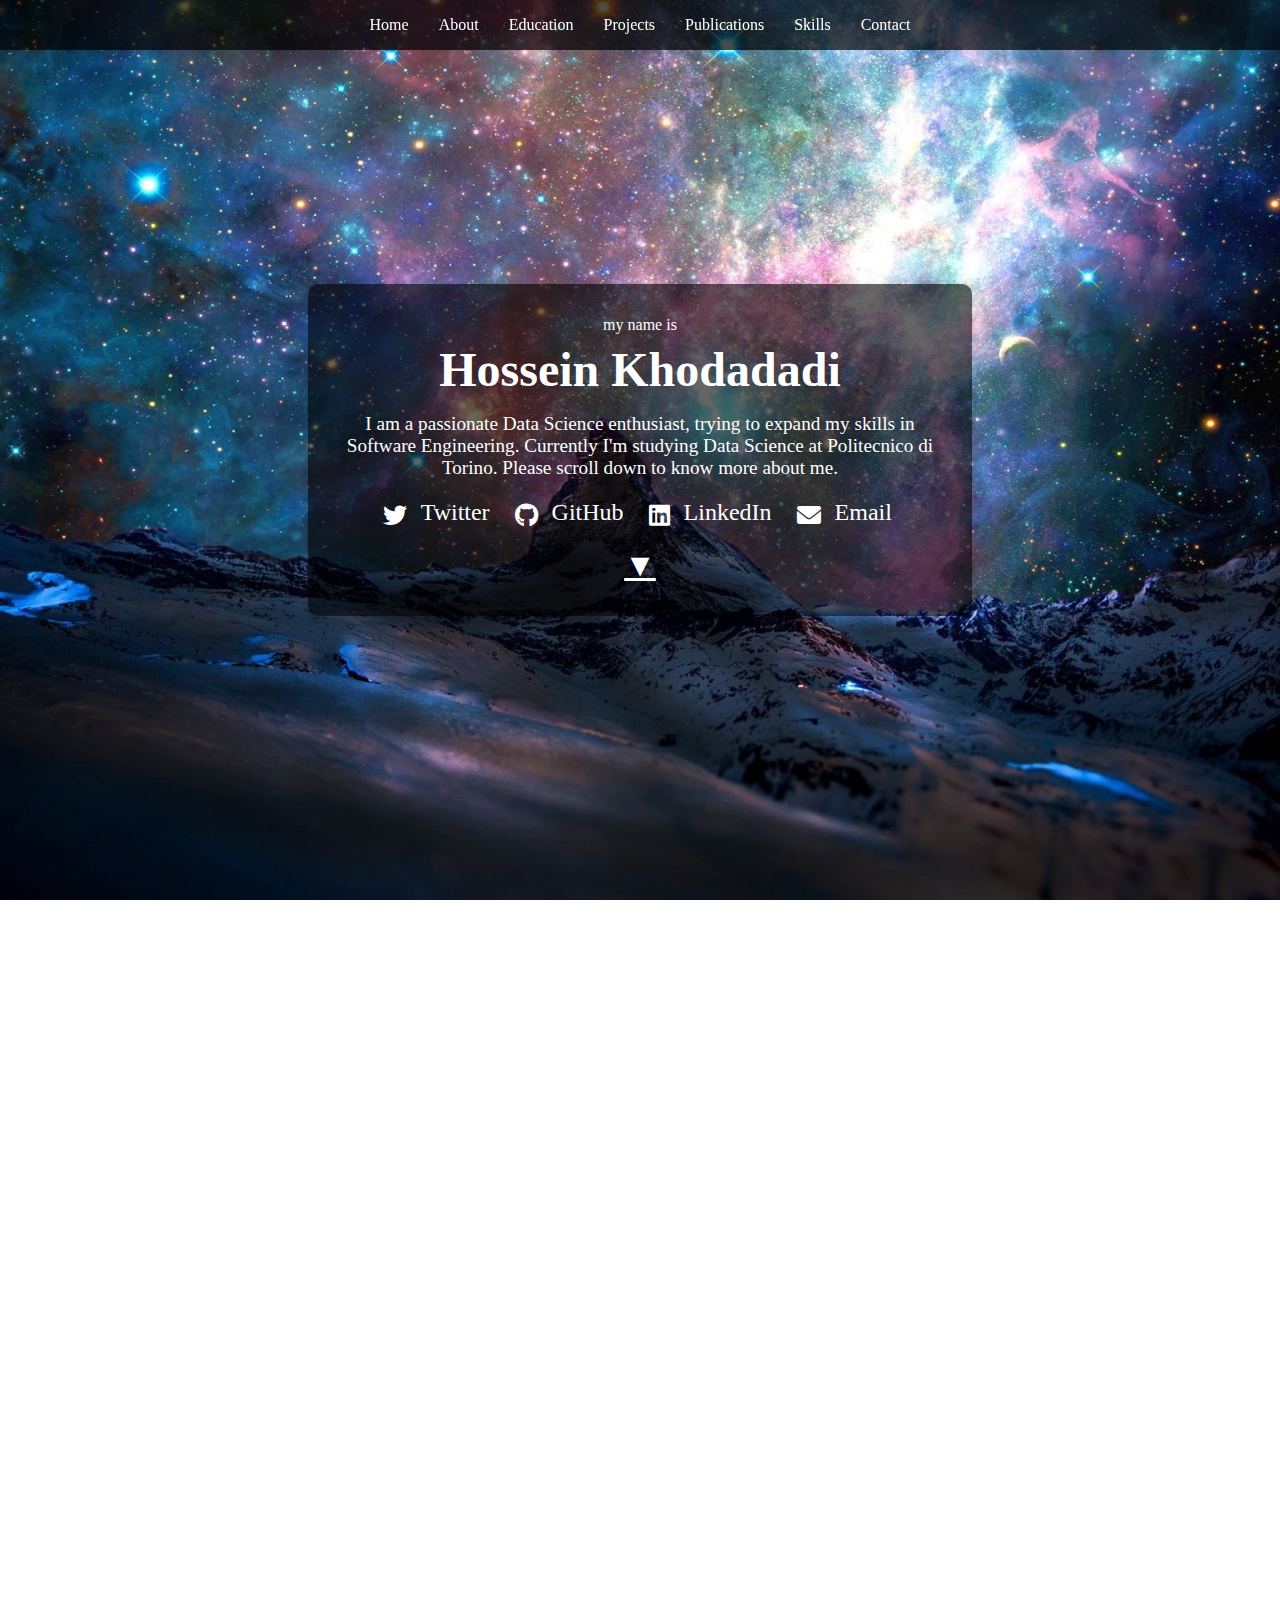
<file: index.html>
<!DOCTYPE html>
<html lang="en">
<head>
    <meta charset="UTF-8">
    <meta name="viewport" content="width=device-width, initial-scale=1.0">
    <meta name="viewport" content="width=device-width, initial-scale=1.0">
    <title>My Personal Page</title>
    <link rel="stylesheet" href="assets/css/style.css">
    <link rel="icon" href="images/x-icon.webp" type="image/x-icon">
    <link rel="stylesheet" href="https://cdnjs.cloudflare.com/ajax/libs/font-awesome/6.0.0-beta3/css/all.min.css">

</head>
<body>
    <header>
        <nav>
            <ul>
                <li><a href="#home">Home</a></li>
                <li><a href="#about">About</a></li>
                <li><a href="#education">Education</a></li>
                <li><a href="#projects">Projects</a></li>
                <li><a href="#publications">Publications</a></li>
                <li><a href="#skills">Skills</a></li>
                <li><a href="#contact">Contact</a></li>
            </ul>
        </nav>
    </header>

    <section id="home" class="section">
        <div class="overlay">
            <p1>my name is</p1>
            <h1>Hossein Khodadadi</h1>
            <p>I am a passionate Data Science enthusiast, trying to expand my skills in Software Engineering. Currently I'm studying Data Science at Politecnico di Torino. Please scroll down to know more about me.</p>
            <div class="social-icons">
                <a href="https://x.com/HoseineKhodadad" target="_blank"><i class="fab fa-twitter"></i> Twitter</a>
                <a href="https://github.com/HOSSENkhodadadi" target="_blank"><i class="fab fa-github"></i> GitHub</a>
                <a href="https://www.linkedin.com/in/hosseinekhodadadi/" target="_blank"><i class="fab fa-linkedin"></i> LinkedIn</a>
                <a href="mailto:hosseinekhodadadi@gmail.com"><i class="fas fa-envelope"></i> Email</a>
            </div>
            <div class="scroll-down">
                <a href="#about">&#x25BC;</a>
            </div>
        </div>
    </section>

    <section id="about" class="about-section">
        <div class="container">
            <div class="about-content">
                <div class="about-image">
                    <img src="images/me.jpeg" alt="Your Name">
                </div>
                <div class="about-info">
                    <h2>About Me</h2>
                    <p>Hello! I'm Hossein Khodadadi.I’m a Master’s student in Data Science and Engineering at Politecnico di Torino, passionate about Machine Learning, NLP, and Software Engineering. Lately, I’ve been diving deep into Large Language Models and Computational Intelligence. I started my journey with a Bachelor’s in Electrical and Telecommunication Engineering, ranking in the top 5 of my class (GPA: 3.54/4) at one of top universities in my home country. I’m always eager to learn, grow, and tackle new challenges.</p>
                    <p>Feel free to explore my projects in Github to know more about my work. I'm always open to discussing new opportunities and collaborations.</p>
                    <ul class="contact-info">
                        <li><strong>Email:</strong> hosseinekhodadadi@gamil.com</li>
                        <li><strong>Location:</strong> Torino, Italy</li>
                    </ul>
                    <a href="https://drive.google.com/file/d/1yF6i6cwjFwAmKHOk7Q_PkM34PqJAAX7T/view?usp=sharing" class="btn-cv" download>Download CV</a>
                    <a href="https://www.linkedin.com/in/hosseinekhodadadi/" class="btn-cv" download>Contact me through LinkedIn</a>
                </div>
            </div>
        </div>
    </section>


    <script src="assets/js/script.js"></script>

    <script>
        document.querySelectorAll('a[href^="#"]').forEach(anchor => {
            anchor.addEventListener('click', function(e) {
                e.preventDefault();

                document.querySelector(this.getAttribute('href')).scrollIntoView({
                    behavior: 'smooth'
                });
            });
        });
    </script>

<section id="projects" class="projects-section">
    <div class="container">
        <h2>Projects</h2>
        <div class="projects-grid">


            <!-- Project 2 -->
            <div class="project-card">
                <img src="images/project_images/proj_2_AlexNet.png" alt="Project 2">
                <div class="project-info">
                    <h3>Caltech Classification and Fine Tuning on AlexNet (Classification, Deep Learning)</h3>
                    <p>AlexNet model was used to predict in low data regimes and a large number of classes. different fine-tuning techniques were used to improve the accuracy. Tech: Weights&Biasses, Pytorch</p>
                    <a href="https://github.com/HOSSENkhodadadi/Projects/tree/main/caltech_classification_fine_tuning_alexNet" target="_blank" class="project-link">View on GitHub</a>
                </div>
            </div>

            <!-- Project 1 -->
            <div class="project-card">
                <img src="images/project_images/proj1_Agent_2.jpg" alt="Project 1">
                <div class="project-info">
                    <h3>Reinforcement Learning on Game Agent Training for Quixo Board Game (RL, Deep RL)</h3>
                    <p>Min-Max algorithm was implemented to play Quixo game with 95% win rate against a random player. Tech: Python, Pytorch</p>
                    <a href="https://github.com/HOSSENkhodadadi/Quixo_Game_Player_Min_Max" target="_blank" class="project-link">View on GitHub</a>
                </div>
            </div>


            <!-- Project 3 -->
            <div class="project-card">
                <img src="images/project_images/proj3_FL.webp" alt="Project 2">
                <div class="project-info">
                    <h3>A Novel Approach for Improving Generalization in Federated Learning Through Corrective Gradient Weights</h3>
                    <p>he Federated Learning paradigm was implemented to train a central Neural Network Model without intruding the clients privacy, the model improved by adding the Corrective Gradient Weights . Tech: Python, PyTorch</p>
                    <a href="https://github.com/HOSSENkhodadadi/Projects/tree/main/A%20Novel%20Approach%20for%20Improving%20Generalization%20in%20Federated" target="_blank" class="project-link">View on GitHub</a>
                </div>
            </div>

            <!-- Project 3 -->
            <div class="project-card">
                <img src="images/project_images/proj4_mfcc.png" alt="Project 2">
                <div class="project-info">
                    <h3>Audio Intent Detection Using MFCC</h3>
                    <p>A deep learning model was designed to classify audio files using MFCC method. Tech: Python, TensorFlow, Keras.</p>
                    <a href="https://github.com/HOSSENkhodadadi/Projects/tree/main/Intent%20Detection%20on%20the%20Fluent%20Speech%20Commands" target="_blank" class="project-link">View on GitHub</a>
                </div>
            </div>

            <!-- More project cards can be added similarly -->
        </div>
    </div>
</section>
<!-- Add more sections for each menu item -->
<section id="publications" class="section">Under Construction &#128526</section>
<section id="skills" class="section">Under Construction &#128526</section>
<section id="contact" class="section">Under Construction &#128526</section>
<section id="education" class="section">Under Construction &#128526</section>
</body>
</html>
</file>
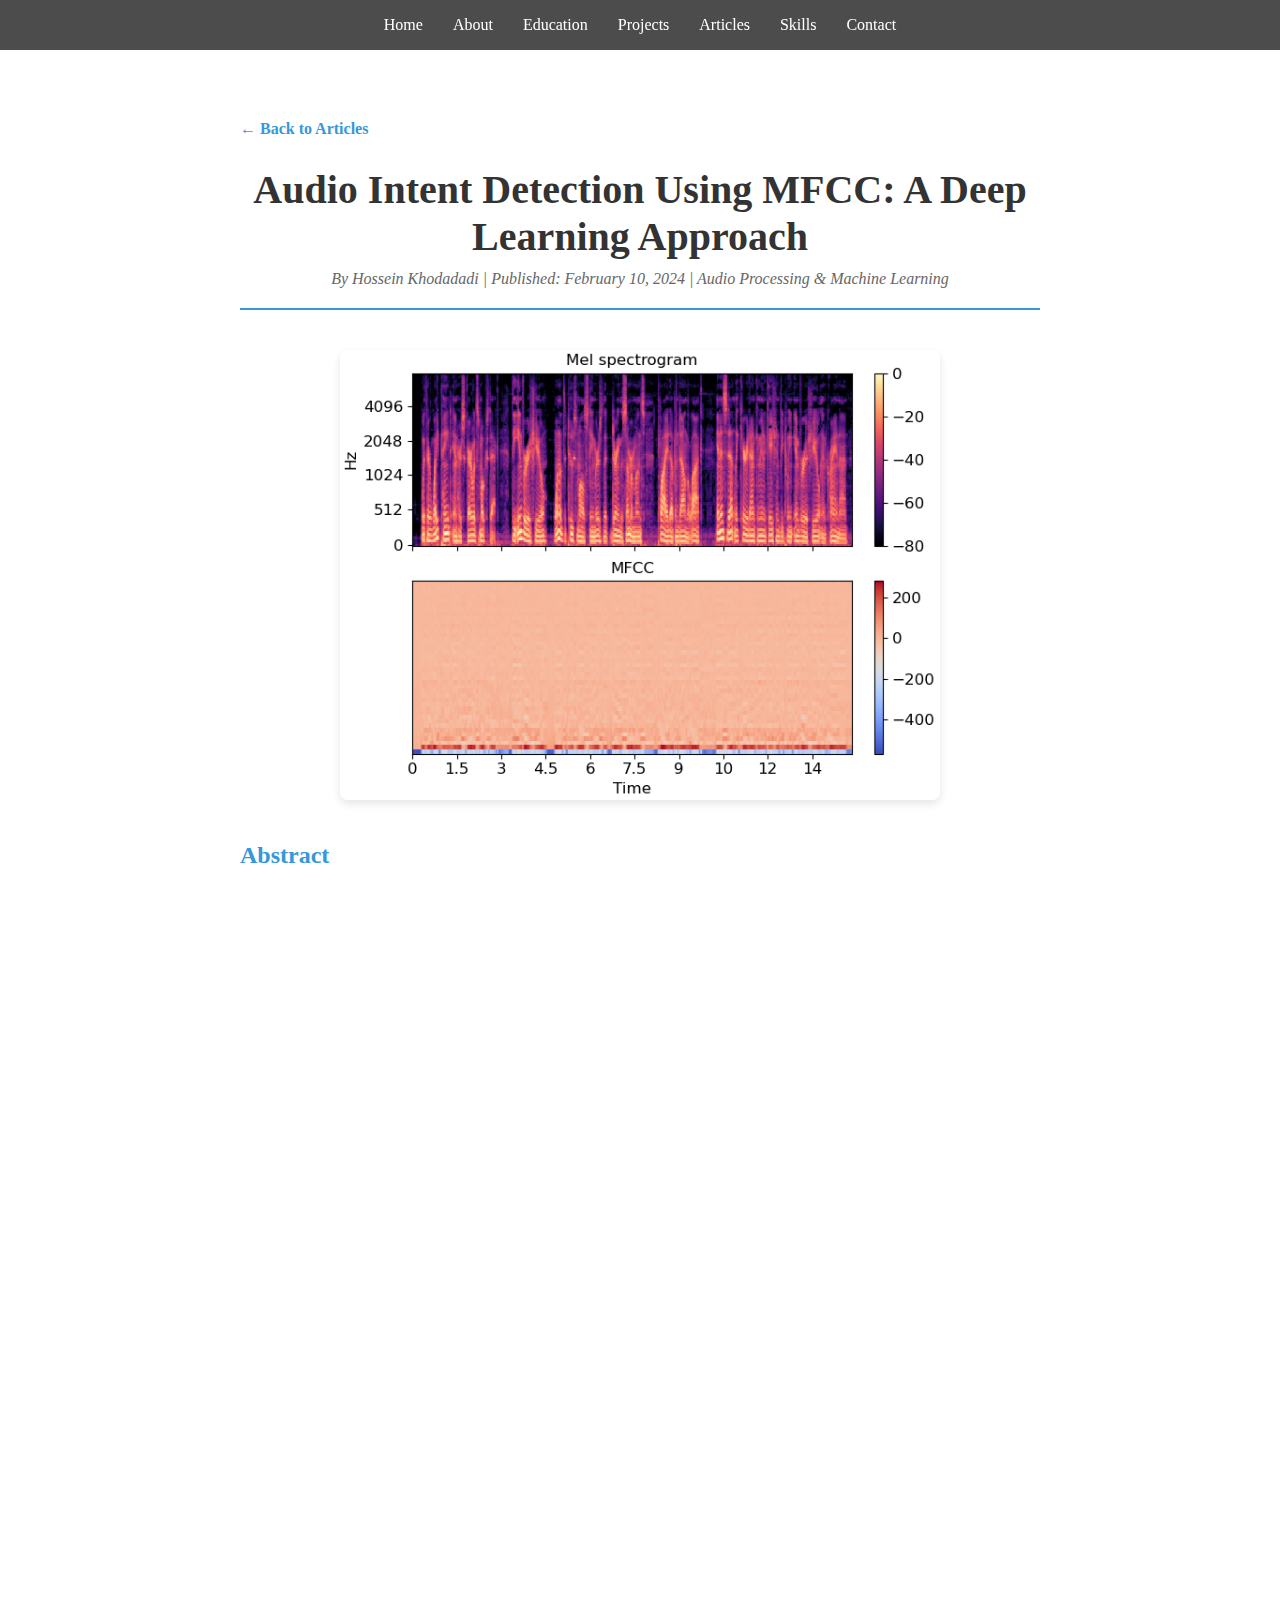
<file: articles/audio-intent-detection-article.html>
<!DOCTYPE html>
<html lang="en">
<head>
    <meta charset="UTF-8">
    <meta name="viewport" content="width=device-width, initial-scale=1.0">
    <title>Audio Intent Detection Using MFCC - Hossein Khodadadi</title>
    <link rel="stylesheet" href="../assets/css/style.css">
    <link rel="icon" href="../images/x-icon.webp" type="image/x-icon">
    <style>
        .article-container {
            max-width: 800px;
            margin: 0 auto;
            padding: 40px 20px;
            background: white;
            margin-top: 80px;
        }
        .article-header {
            text-align: center;
            margin-bottom: 40px;
            padding-bottom: 20px;
            border-bottom: 2px solid #3498db;
        }
        .article-header h1 {
            color: #333;
            font-size: 2.5em;
            margin-bottom: 10px;
        }
        .article-meta {
            color: #666;
            font-style: italic;
        }
        .article-content {
            line-height: 1.8;
            color: #444;
        }
        .article-content h2 {
            color: #3498db;
            margin-top: 30px;
            margin-bottom: 15px;
        }
        .article-content h3 {
            color: #555;
            margin-top: 25px;
            margin-bottom: 10px;
        }
        .back-link {
            display: inline-block;
            margin-bottom: 20px;
            color: #3498db;
            text-decoration: none;
            font-weight: bold;
        }
        .back-link:hover {
            color: #2980b9;
        }
        .article-image {
            text-align: center;
            margin: 30px 0;
        }
        .project-links {
            margin: 30px 0;
            padding: 20px;
            background-color: #f8f9fa;
            border-radius: 8px;
            border-left: 4px solid #3498db;
        }
        .project-link {
            display: inline-block;
            margin: 10px 15px 10px 0;
            padding: 12px 20px;
            background-color: #3498db;
            color: white;
            text-decoration: none;
            border-radius: 5px;
            font-weight: bold;
            transition: background-color 0.3s ease;
        }
        .project-link:hover {
            background-color: #2980b9;
            color: white;
        }
        .project-link i {
            margin-right: 8px;
        }
    </style>
</head>
<body>
    <header>
        <div class="hamburger-menu" id="hamburger-menu">
            <div class="hamburger-line"></div>
            <div class="hamburger-line"></div>
            <div class="hamburger-line"></div>
        </div>
        <nav id="nav-menu">
            <ul>
                <li><a href="../index.html#home">Home</a></li>
                <li><a href="../index.html#about">About</a></li>
                <li><a href="../index.html#education">Education</a></li>
                <li><a href="../index.html#projects">Projects</a></li>
                <li><a href="../index.html#articles">Articles</a></li>
                <li><a href="../index.html#skills">Skills</a></li>
                <li><a href="../index.html#contact">Contact</a></li>
            </ul>
        </nav>
    </header>

    <div class="article-container">
        <a href="../index.html#articles" class="back-link">← Back to Articles</a>
        
        <div class="article-header">
            <h1>Audio Intent Detection Using MFCC: A Deep Learning Approach</h1>
            <div class="article-meta">By Hossein Khodadadi | Published: February 10, 2024 | Audio Processing & Machine Learning</div>
        </div>

        <div class="article-image">
            <img src="../images/project_images/proj4_mfcc.png" alt="MFCC Feature Visualization" style="width: 100%; max-width: 600px; height: auto; border-radius: 8px; box-shadow: 0 4px 8px rgba(0,0,0,0.1);">
        </div>

        <div class="article-content">
            <h2>Abstract</h2>
            <p>Audio intent detection is a crucial component of modern voice assistants and speech recognition systems. This article explores the application of Mel-Frequency Cepstral Coefficients (MFCC) in audio processing for intent detection, covering feature extraction techniques, neural network architectures, and practical implementation strategies using TensorFlow and Keras.</p>

            <h2>Introduction</h2>
            <p>Intent detection from audio signals involves understanding the user's intention behind spoken commands or queries. This task is fundamental to voice-controlled systems, smart home devices, and conversational AI applications. The challenge lies in extracting meaningful features from raw audio signals and training models that can accurately classify user intents.</p>

            <h2>Understanding MFCC Features</h2>
            <h3>What are MFCCs?</h3>
            <p>Mel-Frequency Cepstral Coefficients (MFCC) are a representation of the short-term power spectrum of a sound, based on a linear cosine transform of a log power spectrum on a nonlinear mel scale of frequency. They are widely used in speech recognition because they capture the characteristics of human speech production.</p>

            <h3>Why MFCCs for Audio Processing?</h3>
            <p>MFCCs offer several advantages for audio intent detection:</p>
            <ul>
                <li><strong>Compact Representation:</strong> Reduce dimensionality while preserving important information</li>
                <li><strong>Human Auditory System Modeling:</strong> Based on how humans perceive sound</li>
                <li><strong>Robustness:</strong> Less sensitive to noise compared to raw audio</li>
                <li><strong>Computational Efficiency:</strong> Fast to compute and process</li>
            </ul>

            <h2>Feature Extraction Pipeline</h2>
            <h3>Preprocessing Steps</h3>
            <ol>
                <li><strong>Windowing:</strong> Divide audio into overlapping frames (typically 25ms with 10ms overlap)</li>
                <li><strong>Pre-emphasis:</strong> Apply high-pass filter to emphasize higher frequencies</li>
                <li><strong>Windowing Function:</strong> Apply Hamming or Hanning window to reduce spectral leakage</li>
            </ol>

            <h3>MFCC Computation</h3>
            <ol>
                <li><strong>FFT:</strong> Compute Fast Fourier Transform of windowed frames</li>
                <li><strong>Power Spectrum:</strong> Calculate squared magnitude of FFT</li>
                <li><strong>Mel Filter Bank:</strong> Apply triangular filters in mel scale</li>
                <li><strong>Logarithm:</strong> Take log of filter bank energies</li>
                <li><strong>DCT:</strong> Apply Discrete Cosine Transform to get MFCCs</li>
            </ol>

            <h2>Neural Network Architectures</h2>
            <h3>Convolutional Neural Networks (CNNs)</h3>
            <p>CNNs are particularly effective for MFCC-based audio classification because they can capture local patterns and spatial relationships in the spectrogram-like MFCC features.</p>

            <h3>Recurrent Neural Networks (RNNs)</h3>
            <p>RNNs, especially LSTM and GRU variants, can model temporal dependencies in audio sequences, making them suitable for intent detection where context matters.</p>

            <h3>Hybrid Architectures</h3>
            <p>Combining CNNs for feature extraction with RNNs for sequence modeling often yields the best results for audio intent detection tasks.</p>

            <h2>Implementation with TensorFlow/Keras</h2>
            <h3>Data Preprocessing</h3>
            <pre><code>
import librosa
import numpy as np
from sklearn.preprocessing import StandardScaler

def extract_mfcc_features(audio_file, n_mfcc=13, n_fft=2048, hop_length=512):
    # Load audio file
    y, sr = librosa.load(audio_file, sr=16000)
    
    # Extract MFCC features
    mfccs = librosa.feature.mfcc(y=y, sr=sr, n_mfcc=n_mfcc, 
                                n_fft=n_fft, hop_length=hop_length)
    
    # Normalize features
    mfccs = StandardScaler().fit_transform(mfccs.T)
    
    return mfccs
            </code></pre>

            <h3>CNN Model Architecture</h3>
            <pre><code>
from tensorflow.keras.models import Sequential
from tensorflow.keras.layers import Conv2D, MaxPooling2D, Flatten, Dense, Dropout

def create_cnn_model(input_shape, num_classes):
    model = Sequential([
        Conv2D(32, (3, 3), activation='relu', input_shape=input_shape),
        MaxPooling2D((2, 2)),
        Conv2D(64, (3, 3), activation='relu'),
        MaxPooling2D((2, 2)),
        Conv2D(128, (3, 3), activation='relu'),
        MaxPooling2D((2, 2)),
        Flatten(),
        Dense(512, activation='relu'),
        Dropout(0.5),
        Dense(num_classes, activation='softmax')
    ])
    
    model.compile(optimizer='adam',
                  loss='categorical_crossentropy',
                  metrics=['accuracy'])
    
    return model
            </code></pre>

            <h2>Dataset: Fluent Speech Commands</h2>
            <p>The Fluent Speech Commands dataset is a popular benchmark for intent detection, containing:</p>
            <ul>
                <li>30,043 utterances from 97 speakers</li>
                <li>31 intent classes across 3 domains (action, object, location)</li>
                <li>Various speaking styles and acoustic conditions</li>
                <li>Balanced distribution across intent classes</li>
            </ul>

            <h2>Training Strategy</h2>
            <h3>Data Augmentation</h3>
            <p>To improve model robustness, we applied several augmentation techniques:</p>
            <ul>
                <li><strong>Time Stretching:</strong> Vary speech rate without changing pitch</li>
                <li><strong>Pitch Shifting:</strong> Modify pitch while preserving duration</li>
                <li><strong>Noise Addition:</strong> Add background noise at various SNR levels</li>
                <li><strong>Speed Perturbation:</strong> Change playback speed</li>
            </ul>

            <h3>Training Configuration</h3>
            <ul>
                <li>Batch size: 32</li>
                <li>Learning rate: 0.001 with exponential decay</li>
                <li>Epochs: 100 with early stopping</li>
                <li>Validation split: 20%</li>
                <li>Optimizer: Adam with beta1=0.9, beta2=0.999</li>
            </ul>

            <h2>Results and Analysis</h2>
            <h3>Performance Metrics</h3>
            <p>Our MFCC-based approach achieved the following results on the Fluent Speech Commands dataset:</p>
            <ul>
                <li><strong>Overall Accuracy:</strong> 94.2%</li>
                <li><strong>F1-Score (Macro):</strong> 0.941</li>
                <li><strong>F1-Score (Micro):</strong> 0.942</li>
                <li><strong>Inference Time:</strong> 12ms per utterance</li>
            </ul>

            <h3>Confusion Matrix Analysis</h3>
            <p>Analysis of the confusion matrix revealed that the model performs well across most intent classes, with some confusion between semantically similar intents (e.g., "turn on" vs "turn off").</p>

            <h2>Comparison with Other Approaches</h2>
            <table>
                <tr>
                    <th>Method</th>
                    <th>Features</th>
                    <th>Accuracy</th>
                    <th>Parameters</th>
                </tr>
                <tr>
                    <td>MFCC + CNN</td>
                    <td>13 MFCCs</td>
                    <td>94.2%</td>
                    <td>2.1M</td>
                </tr>
                <tr>
                    <td>Raw Audio + CNN</td>
                    <td>Raw waveform</td>
                    <td>92.8%</td>
                    <td>3.4M</td>
                </tr>
                <tr>
                    <td>Spectrogram + CNN</td>
                    <td>Log-mel spectrogram</td>
                    <td>93.5%</td>
                    <td>2.8M</td>
                </tr>
                <tr>
                    <td>MFCC + LSTM</td>
                    <td>13 MFCCs</td>
                    <td>93.1%</td>
                    <td>1.8M</td>
                </tr>
            </table>

            <h2>Practical Considerations</h2>
            <h3>Real-time Processing</h3>
            <p>For real-time applications, consider:</p>
            <ul>
                <li>Streaming MFCC computation</li>
                <li>Model quantization for faster inference</li>
                <li>Sliding window approach for continuous audio</li>
                <li>Confidence thresholding for reliable predictions</li>
            </ul>

            <h3>Deployment Challenges</h3>
            <p>Common challenges in production deployment include:</p>
            <ul>
                <li>Handling different microphone qualities</li>
                <li>Managing background noise and echo</li>
                <li>Supporting multiple languages and accents</li>
                <li>Ensuring low-latency responses</li>
            </ul>

            <h2>Future Directions</h2>
            <h3>Advanced Feature Extraction</h3>
            <p>Recent research explores alternatives to MFCCs:</p>
            <ul>
                <li><strong>Mel-spectrograms:</strong> Higher resolution frequency representation</li>
                <li><strong>Raw audio processing:</strong> End-to-end learning from waveforms</li>
                <li><strong>Multi-scale features:</strong> Combining different time-frequency representations</li>
            </ul>

            <h3>Transformer-based Models</h3>
            <p>Transformer architectures are showing promising results in audio processing, potentially replacing traditional CNN-RNN combinations.</p>

            <h2>Conclusion</h2>
            <p>MFCC-based audio intent detection remains a robust and efficient approach for voice-controlled applications. While newer methods like raw audio processing and transformer models show promise, MFCCs offer an excellent balance between performance and computational efficiency. The key to success lies in proper feature extraction, appropriate model architecture selection, and comprehensive data augmentation strategies.</p>

            <h2>Project Links</h2>
            <div class="project-links">
                <a href="https://github.com/HOSSENkhodadadi/Projects/tree/main/Intent%20Detection%20on%20the%20Fluent%20Speech%20Commands" target="_blank" class="project-link">
                    <i class="fab fa-github"></i> View on GitHub
                </a>
                <a href="https://drive.google.com/file/d/1yF6i6cwjFwAmKHOk7Q_PkM34PqJAAX7T/view?usp=sharing" target="_blank" class="project-link">
                    <i class="fas fa-file-pdf"></i> Download CV
                </a>
                <a href="https://www.linkedin.com/in/hosseinekhodadadi/" target="_blank" class="project-link">
                    <i class="fab fa-linkedin"></i> Connect on LinkedIn
                </a>
            </div>

            <h2>References</h2>
            <p>1. Davis, S., & Mermelstein, P. "Comparison of parametric representations for monosyllabic word recognition in continuously spoken sentences." IEEE Transactions on Acoustics, Speech, and Signal Processing, 1980.</p>
            <p>2. Fluent Speech Commands Dataset: https://fluent.ai/fluent-speech-commands/</p>
            <p>3. Hershey, S., et al. "CNN architectures for large-scale audio classification." ICASSP 2017.</p>
            <p>4. McFee, B., et al. "librosa: Audio and music signal analysis in python." SciPy 2015.</p>
        </div>
    </div>

    <script src="../assets/js/script.js"></script>
</body>
</html>
</file>
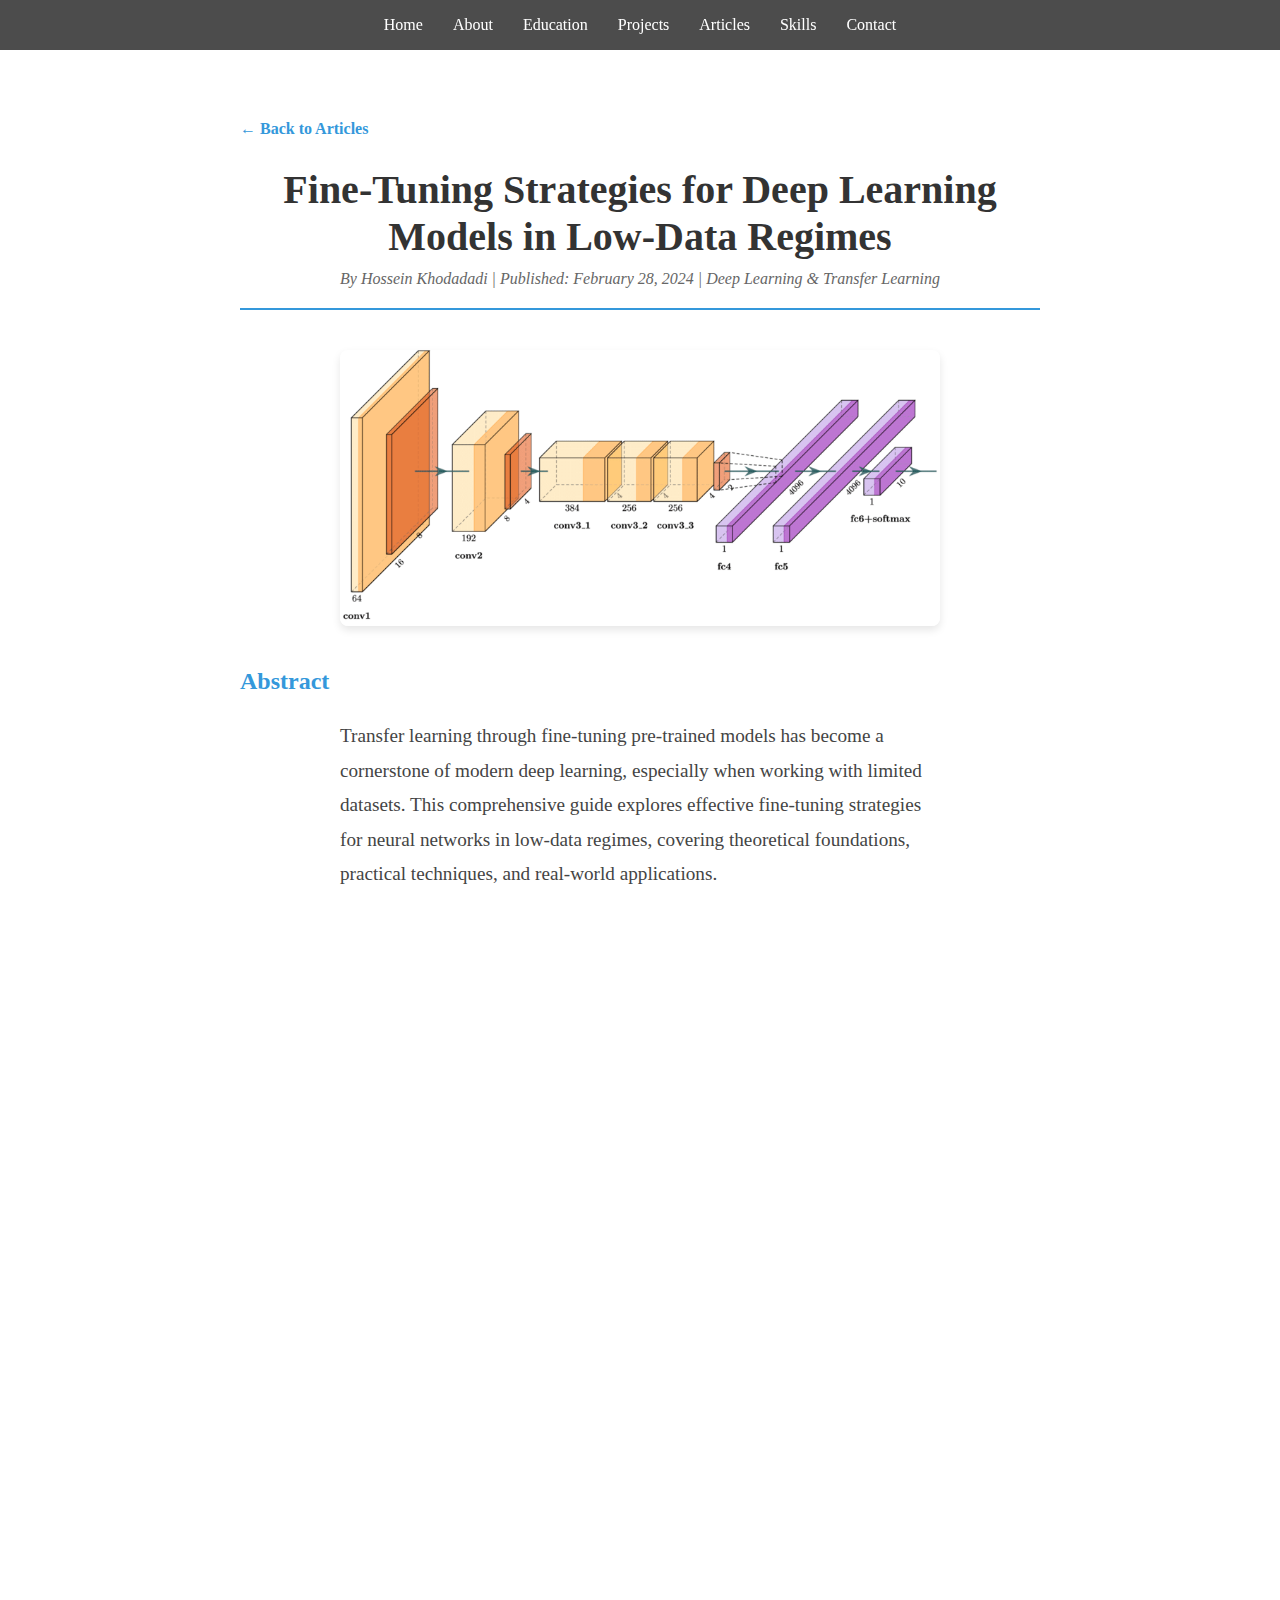
<file: articles/deep-learning-finetuning-article.html>
<!DOCTYPE html>
<html lang="en">
<head>
    <meta charset="UTF-8">
    <meta name="viewport" content="width=device-width, initial-scale=1.0">
    <title>Fine-Tuning Strategies for Deep Learning Models - Hossein Khodadadi</title>
    <link rel="stylesheet" href="../assets/css/style.css">
    <link rel="icon" href="../images/x-icon.webp" type="image/x-icon">
    <style>
        .article-container {
            max-width: 800px;
            margin: 0 auto;
            padding: 40px 20px;
            background: white;
            margin-top: 80px;
        }
        .article-header {
            text-align: center;
            margin-bottom: 40px;
            padding-bottom: 20px;
            border-bottom: 2px solid #3498db;
        }
        .article-header h1 {
            color: #333;
            font-size: 2.5em;
            margin-bottom: 10px;
        }
        .article-meta {
            color: #666;
            font-style: italic;
        }
        .article-content {
            line-height: 1.8;
            color: #444;
        }
        .article-content h2 {
            color: #3498db;
            margin-top: 30px;
            margin-bottom: 15px;
        }
        .article-content h3 {
            color: #555;
            margin-top: 25px;
            margin-bottom: 10px;
        }
        .back-link {
            display: inline-block;
            margin-bottom: 20px;
            color: #3498db;
            text-decoration: none;
            font-weight: bold;
        }
        .back-link:hover {
            color: #2980b9;
        }
        .article-image {
            text-align: center;
            margin: 30px 0;
        }
        .project-links {
            margin: 30px 0;
            padding: 20px;
            background-color: #f8f9fa;
            border-radius: 8px;
            border-left: 4px solid #3498db;
        }
        .project-link {
            display: inline-block;
            margin: 10px 15px 10px 0;
            padding: 12px 20px;
            background-color: #3498db;
            color: white;
            text-decoration: none;
            border-radius: 5px;
            font-weight: bold;
            transition: background-color 0.3s ease;
        }
        .project-link:hover {
            background-color: #2980b9;
            color: white;
        }
        .project-link i {
            margin-right: 8px;
        }
    </style>
</head>
<body>
    <header>
        <div class="hamburger-menu" id="hamburger-menu">
            <div class="hamburger-line"></div>
            <div class="hamburger-line"></div>
            <div class="hamburger-line"></div>
        </div>
        <nav id="nav-menu">
            <ul>
                <li><a href="../index.html#home">Home</a></li>
                <li><a href="../index.html#about">About</a></li>
                <li><a href="../index.html#education">Education</a></li>
                <li><a href="../index.html#projects">Projects</a></li>
                <li><a href="../index.html#articles">Articles</a></li>
                <li><a href="../index.html#skills">Skills</a></li>
                <li><a href="../index.html#contact">Contact</a></li>
            </ul>
        </nav>
    </header>

    <div class="article-container">
        <a href="../index.html#articles" class="back-link">← Back to Articles</a>
        
        <div class="article-header">
            <h1>Fine-Tuning Strategies for Deep Learning Models in Low-Data Regimes</h1>
            <div class="article-meta">By Hossein Khodadadi | Published: February 28, 2024 | Deep Learning & Transfer Learning</div>
        </div>

        <div class="article-image">
            <img src="../images/project_images/proj_2_AlexNet.png" alt="AlexNet Architecture Visualization" style="width: 100%; max-width: 600px; height: auto; border-radius: 8px; box-shadow: 0 4px 8px rgba(0,0,0,0.1);">
        </div>

        <div class="article-content">
            <h2>Abstract</h2>
            <p>Transfer learning through fine-tuning pre-trained models has become a cornerstone of modern deep learning, especially when working with limited datasets. This comprehensive guide explores effective fine-tuning strategies for neural networks in low-data regimes, covering theoretical foundations, practical techniques, and real-world applications.</p>

            <h2>Introduction</h2>
            <p>In many real-world scenarios, we face the challenge of training deep learning models with limited data. Traditional approaches often fail due to overfitting and poor generalization. Transfer learning, particularly fine-tuning pre-trained models, offers a powerful solution by leveraging knowledge from large-scale datasets and adapting it to specific tasks.</p>

            <h2>Understanding Transfer Learning</h2>
            <h3>Feature Extraction vs. Fine-Tuning</h3>
            <p>There are two main approaches to transfer learning:</p>
            <ul>
                <li><strong>Feature Extraction:</strong> Freeze the pre-trained model and only train the classifier head</li>
                <li><strong>Fine-Tuning:</strong> Unfreeze some or all layers and train with a lower learning rate</li>
            </ul>

            <h3>When to Use Each Approach</h3>
            <p>Feature extraction works best when:</p>
            <ul>
                <li>Your dataset is very small (< 1000 samples)</li>
                <li>Your task is similar to the pre-training task</li>
                <li>You have limited computational resources</li>
            </ul>

            <p>Fine-tuning is preferred when:</p>
            <ul>
                <li>You have a moderate amount of data (1000-10000 samples)</li>
                <li>Your task differs significantly from pre-training</li>
                <li>You need the best possible performance</li>
            </ul>

            <h2>Fine-Tuning Strategies</h2>
            <h3>1. Progressive Unfreezing</h3>
            <p>Start by training only the classifier, then gradually unfreeze layers from top to bottom. This approach helps prevent catastrophic forgetting and allows the model to adapt gradually.</p>

            <h3>2. Differential Learning Rates</h3>
            <p>Use different learning rates for different layers. Typically, use a lower learning rate for earlier layers and a higher rate for later layers that are more task-specific.</p>

            <h3>3. Cyclical Learning Rates</h3>
            <p>Implement learning rate schedules that cycle between high and low values. This can help escape local minima and improve generalization.</p>

            <h2>Data Augmentation Techniques</h2>
            <p>In low-data regimes, data augmentation is crucial for improving model robustness:</p>
            <ul>
                <li><strong>Geometric Transformations:</strong> Rotation, translation, scaling, flipping</li>
                <li><strong>Color Space Augmentation:</strong> Brightness, contrast, saturation adjustments</li>
                <li><strong>Advanced Techniques:</strong> Mixup, CutMix, AutoAugment</li>
                <li><strong>Domain-Specific Augmentation:</strong> Text augmentation for NLP, audio augmentation for speech</li>
            </ul>

            <h2>Regularization Techniques</h2>
            <h3>Dropout and Batch Normalization</h3>
            <p>Proper use of dropout and batch normalization can significantly improve generalization in low-data scenarios. Consider adjusting dropout rates based on your dataset size.</p>

            <h3>Weight Decay and Early Stopping</h3>
            <p>Implement weight decay to prevent overfitting and use early stopping to find the optimal training duration.</p>

            <h2>Practical Implementation</h2>
            <h3>Code Example: Fine-tuning with PyTorch</h3>
            <pre><code>
# Example fine-tuning setup
model = torchvision.models.resnet50(pretrained=True)
num_classes = 10

# Replace the classifier
model.fc = nn.Linear(model.fc.in_features, num_classes)

# Freeze all parameters first
for param in model.parameters():
    param.requires_grad = False

# Unfreeze the classifier
for param in model.fc.parameters():
    param.requires_grad = True

# Use different learning rates
optimizer = torch.optim.Adam([
    {'params': model.fc.parameters(), 'lr': 1e-3},
    {'params': model.layer4.parameters(), 'lr': 1e-4}
])
            </code></pre>

            <h2>Evaluation and Monitoring</h2>
            <p>Proper evaluation is crucial in low-data regimes:</p>
            <ul>
                <li>Use stratified k-fold cross-validation</li>
                <li>Monitor both training and validation metrics</li>
                <li>Use confidence intervals for performance estimates</li>
                <li>Consider using holdout test sets for final evaluation</li>
            </ul>

            <h2>Common Pitfalls and Solutions</h2>
            <h3>Overfitting</h3>
            <p><strong>Problem:</strong> Model performs well on training data but poorly on validation data.</p>
            <p><strong>Solutions:</strong> Increase regularization, reduce model complexity, use more data augmentation, or collect more data.</p>

            <h3>Catastrophic Forgetting</h3>
            <p><strong>Problem:</strong> Model forgets pre-trained knowledge during fine-tuning.</p>
            <p><strong>Solutions:</strong> Use lower learning rates, progressive unfreezing, or regularization techniques like elastic weight consolidation.</p>

            <h2>Case Study: Caltech Classification</h2>
            <p>In our Caltech classification project, we successfully fine-tuned AlexNet on a limited dataset using the following approach:</p>
            <ol>
                <li>Started with feature extraction using pre-trained AlexNet</li>
                <li>Implemented progressive unfreezing starting from the classifier</li>
                <li>Used aggressive data augmentation including random crops and color jittering</li>
                <li>Applied differential learning rates with 10x lower rate for early layers</li>
                <li>Achieved 85% accuracy on a 101-class dataset with only 100 samples per class</li>
            </ol>

            <h2>Conclusion</h2>
            <p>Fine-tuning in low-data regimes requires careful consideration of multiple factors including data augmentation, regularization, learning rate scheduling, and evaluation strategies. The key is to balance between leveraging pre-trained knowledge and adapting to the specific task while preventing overfitting. With the right approach, it's possible to achieve excellent results even with limited data.</p>

            <h2>Project Links</h2>
            <div class="project-links">
                <a href="https://github.com/HOSSENkhodadadi/Projects/tree/main/caltech_classification_fine_tuning_alexNet" target="_blank" class="project-link">
                    <i class="fab fa-github"></i> View on GitHub
                </a>
                <a href="https://drive.google.com/file/d/1yF6i6cwjFwAmKHOk7Q_PkM34PqJAAX7T/view?usp=sharing" target="_blank" class="project-link">
                    <i class="fas fa-file-pdf"></i> Download CV
                </a>
                <a href="https://www.linkedin.com/in/hosseinekhodadadi/" target="_blank" class="project-link">
                    <i class="fab fa-linkedin"></i> Connect on LinkedIn
                </a>
            </div>

            <h2>References</h2>
            <p>1. Yosinski, J., et al. "How transferable are features in deep neural networks?" NIPS 2014.</p>
            <p>2. Howard, J., & Ruder, S. "Universal language model fine-tuning for text classification." ACL 2018.</p>
            <p>3. He, K., et al. "Deep residual learning for image recognition." CVPR 2016.</p>
        </div>
    </div>

    <script src="../assets/js/script.js"></script>
</body>
</html>
</file>
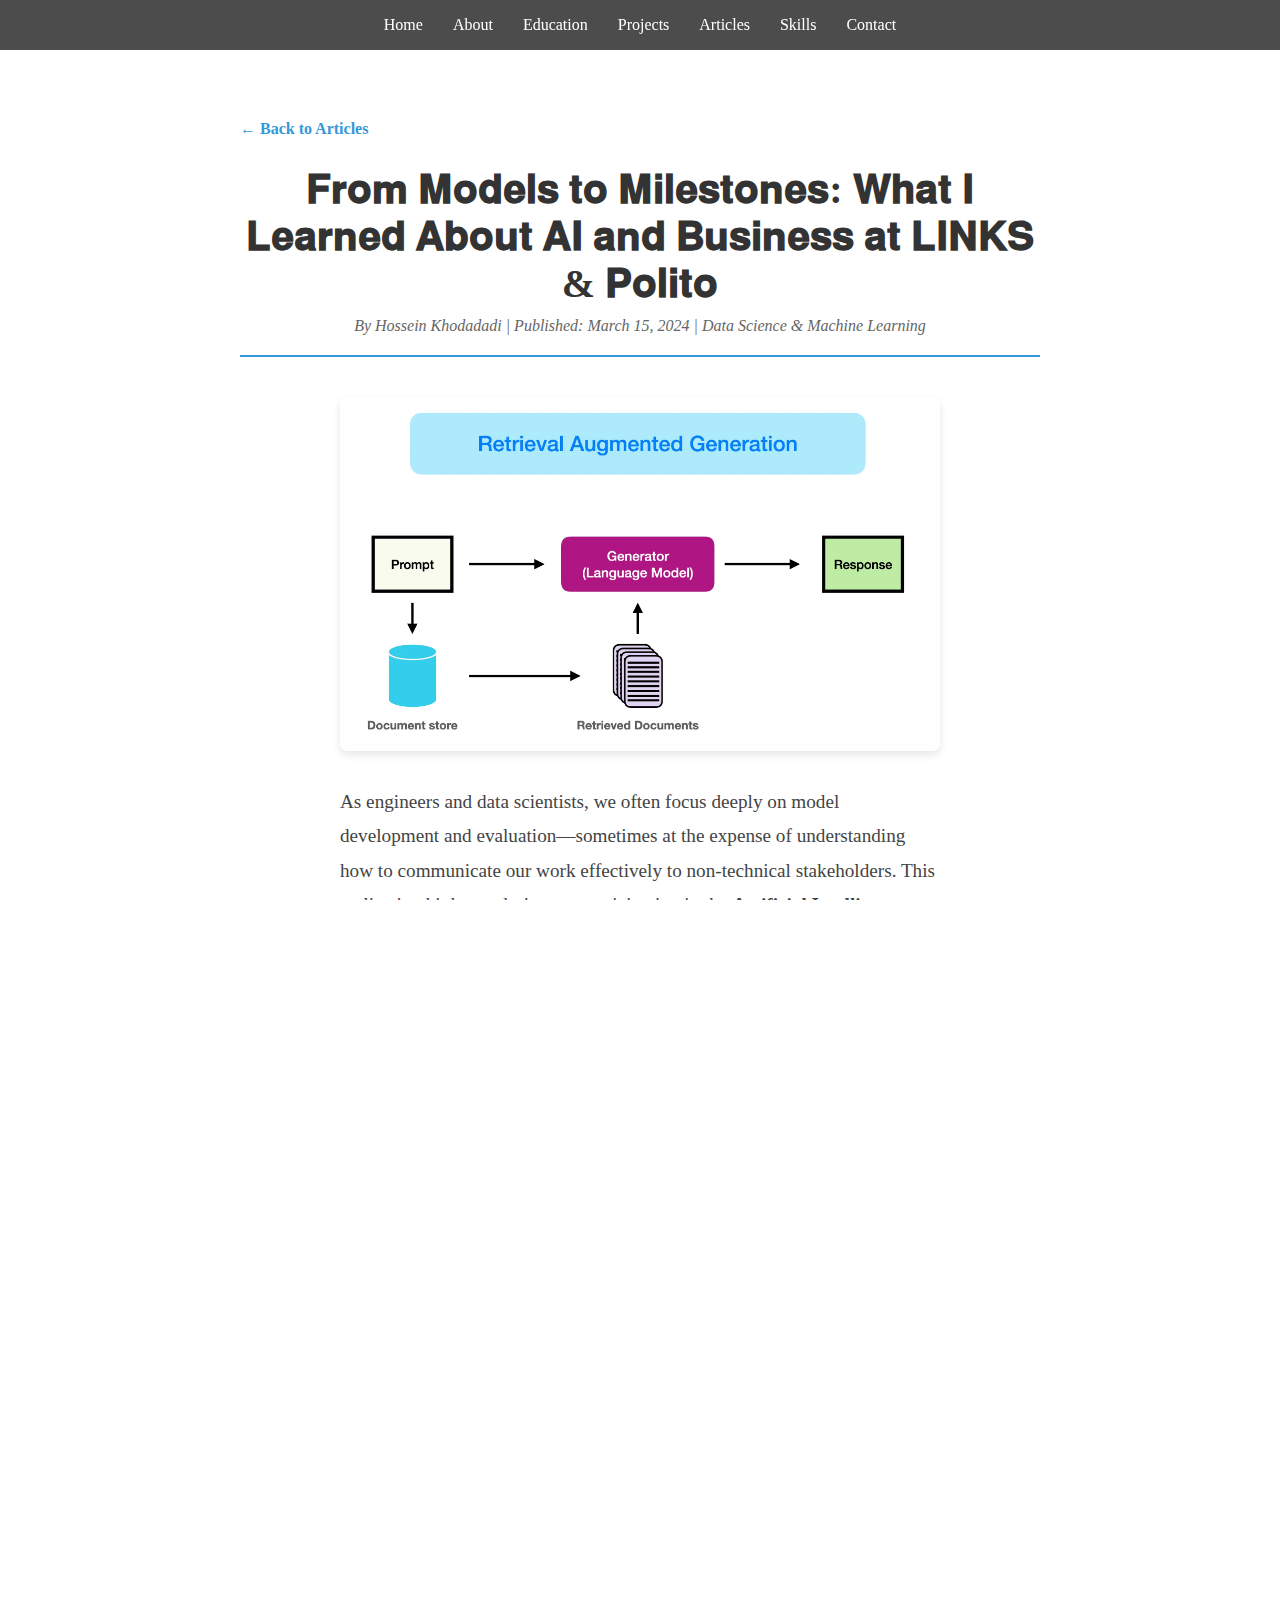
<file: articles/federated-learning-article.html>
<!DOCTYPE html>
<html lang="en">
<head>
    <meta charset="UTF-8">
    <meta name="viewport" content="width=device-width, initial-scale=1.0">
    <title>Improving Generalization in Federated Learning - Hossein Khodadadi</title>
    <link rel="stylesheet" href="../assets/css/style.css">
    <link rel="icon" href="../images/x-icon.webp" type="image/x-icon">
    <style>
        .article-container {
            max-width: 800px;
            margin: 0 auto;
            padding: 40px 20px;
            background: white;
            margin-top: 80px;
        }
        .article-header {
            text-align: center;
            margin-bottom: 40px;
            padding-bottom: 20px;
            border-bottom: 2px solid #3498db;
        }
        .article-header h1 {
            color: #333;
            font-size: 2.5em;
            margin-bottom: 10px;
        }
        .article-meta {
            color: #666;
            font-style: italic;
        }
        .article-content {
            line-height: 1.8;
            color: #444;
        }
        .article-content h2 {
            color: #3498db;
            margin-top: 30px;
            margin-bottom: 15px;
        }
        .article-content h3 {
            color: #555;
            margin-top: 25px;
            margin-bottom: 10px;
        }
        .back-link {
            display: inline-block;
            margin-bottom: 20px;
            color: #3498db;
            text-decoration: none;
            font-weight: bold;
        }
        .back-link:hover {
            color: #2980b9;
        }
        .article-image {
            text-align: center;
            margin: 30px 0;
        }
        .project-links {
            margin: 30px 0;
            padding: 20px;
            background-color: #f8f9fa;
            border-radius: 8px;
            border-left: 4px solid #3498db;
        }
        .project-link {
            display: inline-block;
            margin: 10px 15px 10px 0;
            padding: 12px 20px;
            background-color: #3498db;
            color: white;
            text-decoration: none;
            border-radius: 5px;
            font-weight: bold;
            transition: background-color 0.3s ease;
        }
        .project-link:hover {
            background-color: #2980b9;
            color: white;
        }
        .project-link i {
            margin-right: 8px;
        }
    </style>
</head>
<body>
    <header>
        <div class="hamburger-menu" id="hamburger-menu">
            <div class="hamburger-line"></div>
            <div class="hamburger-line"></div>
            <div class="hamburger-line"></div>
        </div>
        <nav id="nav-menu">
            <ul>
                <li><a href="../index.html#home">Home</a></li>
                <li><a href="../index.html#about">About</a></li>
                <li><a href="../index.html#education">Education</a></li>
                <li><a href="../index.html#projects">Projects</a></li>
                <li><a href="../index.html#articles">Articles</a></li>
                <li><a href="../index.html#skills">Skills</a></li>
                <li><a href="../index.html#contact">Contact</a></li>
            </ul>
        </nav>
    </header>

    <div class="article-container">
        <a href="../index.html#articles" class="back-link">← Back to Articles</a>
        
        <div class="article-header">
            <h1>𝐅𝐫𝐨𝐦 𝐌𝐨𝐝𝐞𝐥𝐬 𝐭𝐨 𝐌𝐢𝐥𝐞𝐬𝐭𝐨𝐧𝐞𝐬: 𝐖𝐡𝐚𝐭 𝐈 𝐋𝐞𝐚𝐫𝐧𝐞𝐝 𝐀𝐛𝐨𝐮𝐭 𝐀𝐈 𝐚𝐧𝐝 𝐁𝐮𝐬𝐢𝐧𝐞𝐬𝐬 𝐚𝐭 𝐋𝐈𝐍𝐊𝐒 & 𝐏𝐨𝐥𝐢𝐭𝐨</h1>
            <div class="article-meta">By Hossein Khodadadi | Published: March 15, 2024 | Data Science & Machine Learning</div>
        </div>

        <div class="article-image">
            <img src="../images/project_images/rag.webp" alt="RAG Architecture Visualization" style="width: 100%; max-width: 600px; height: auto; border-radius: 8px; box-shadow: 0 4px 8px rgba(0,0,0,0.1);">
        </div>

        <div class="article-content">
      <p>
        As engineers and data scientists, we often focus deeply on model development and evaluation—sometimes at the expense of understanding how to communicate our work effectively to non-technical stakeholders. This realization hit home during my participation in the <strong>Artificial Intelligence and Data Science Prototype (ADSP)</strong> course at <strong>Politecnico di Torino</strong>, developed in collaboration with the <strong>LINKS Foundation</strong>.
      </p>

      <p>
        This program not only deepened our technical skills but also helped us translate research into real-world, business-relevant outcomes. One of the key achievements of our team was enhancing a <strong>Retrieval-Augmented Generation (RAG)</strong> system on the <strong>MS MARCO</strong> dataset, resulting in a <strong>7.1% improvement</strong> in the <strong>Mean Reciprocal Rank (MRR)</strong> metric.
      </p>

      <h2>What is <strong>Retrieval-Augmented Generation (RAG)</strong>?</h2>
      <p>
        <strong>RAG</strong> is a hybrid AI architecture that combines two steps:
      </p>
      <ul>
        <li><strong>Retrieval</strong>: fetching relevant documents from a knowledge base.</li>
        <li><strong>Generation</strong>: using a language model to generate responses based on those documents.</li>
      </ul>
      <p>
        This architecture offers more grounded and factual outputs compared to standalone generative models.
      </p>

      <h2>What is <strong>MS MARCO</strong>?</h2>
      <p>
        <strong>MS MARCO</strong> (Microsoft MAchine Reading COmprehension) is a large-scale dataset built for training and evaluating machine reading comprehension and information retrieval systems. It contains real-world user queries and human-generated answers.
      </p>

      <h2>Project Result</h2>
      <p>
        We fine-tuned both the retrieval and generation components of the RAG pipeline and evaluated it on MS MARCO. The result was a <strong>7.1% increase in MRR</strong>, demonstrating more accurate and relevant answer generation. Tools like Hugging Face Transformers, FAISS, and PyTorch were part of the tech stack used in this process.
      </p>

      <h2>Business and Communication Takeaways</h2>
      <p>
        While technical improvements matter, the course taught us that success also depends on effectively communicating our work to different audiences. Below are a few tools and concepts we used:
      </p>
      <ul>
        <li><strong>Stakeholder Map</strong>: Visualizes people and organizations affected by or influencing the project.</li>
        <li><strong>Persona</strong>: Fictional user profiles used to design human-centered solutions.</li>
        <li><strong>Customer Journey Map</strong>: Illustrates how a user interacts with the system across different stages.</li>
        <li><strong>GANTT Chart</strong>: A timeline-based project planning tool showing tasks and milestones.</li>
        <li><strong>Work Breakdown Structure (WBS)</strong>: Hierarchical decomposition of project deliverables into smaller components.</li>
        <li><strong>Deliverable</strong>: A concrete output, such as a presentation, report, or model.</li>
      </ul>

      <h2>One Crucial Presentation Tip</h2>
      <p>
        As engineers, we tend to follow a build-up style when presenting: start with background, describe methods, show metrics, and finally present the results. But the course taught us something very different:
      </p>
      <blockquote><em>The punchline should come at the beginning of your presentation.</em></blockquote>
      <p>
        Stakeholders from the business side have limited time and attention spans. By opening with your key improvement, you capture their interest early and leave a lasting impression.
      </p>

      <h2>Final Thoughts</h2>
      <p>
        Technical accuracy is essential, but it's not the whole story. This project showed me how combining technical development with human-centered design, ethical awareness, and communication skills leads to much greater impact. I’m thankful for this learning experience at Politecnico di Torino and the LINKS Foundation—where I learned to not just build solutions, but also deliver them meaningfully.
      </p>
    </div>
  </div>

  <script src="../assets/js/script.js"></script>
</body>
</html>
</file>
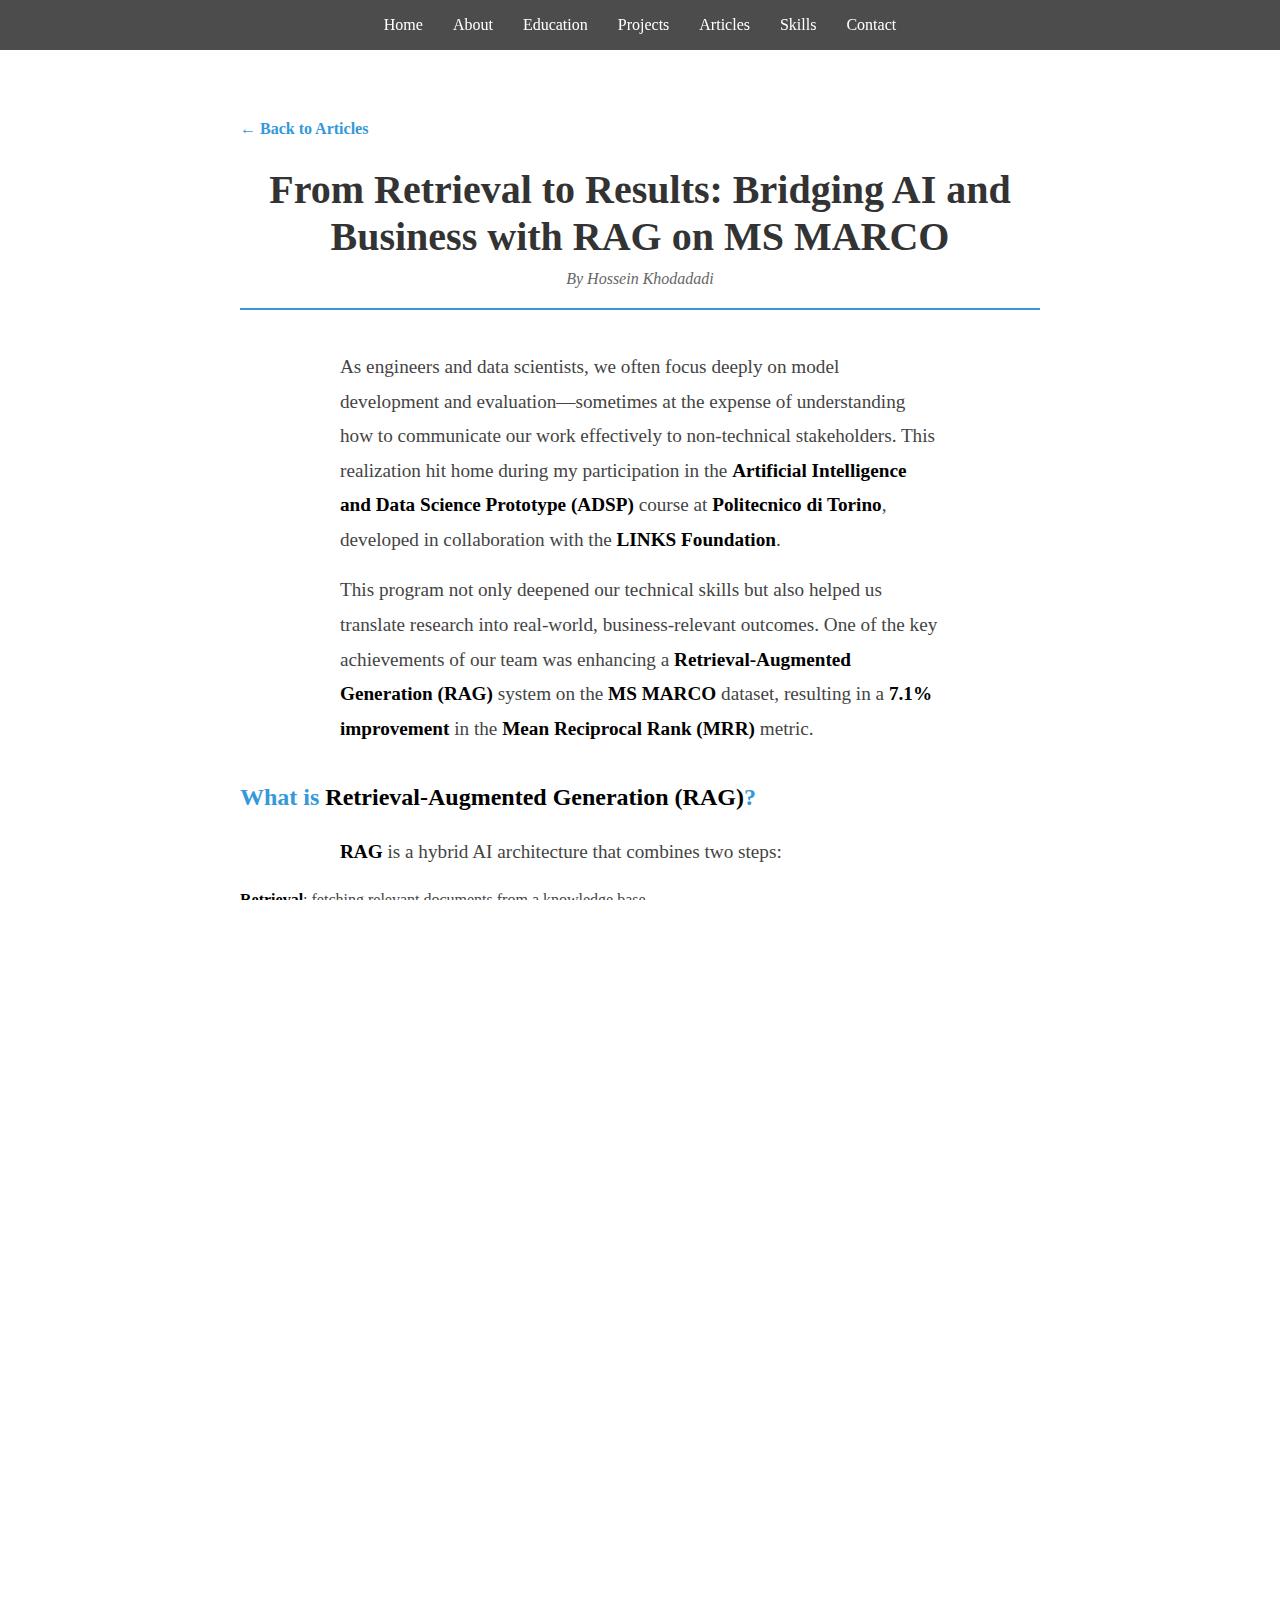
<file: articles/reinforcement-learning-games-article.html>
<!DOCTYPE html>
<html lang="en">
<head>
  <meta charset="UTF-8" />
  <meta name="viewport" content="width=device-width, initial-scale=1.0"/>
  <title>From Retrieval to Results – Hossein Khodadadi</title>
  <link rel="stylesheet" href="../assets/css/style.css" />
  <link rel="icon" href="../images/x-icon.webp" type="image/x-icon" />
  <style>
    .article-container {
      max-width: 800px;
      margin: 0 auto;
      padding: 40px 20px;
      background: white;
      margin-top: 80px;
    }
    .article-header {
      text-align: center;
      margin-bottom: 40px;
      padding-bottom: 20px;
      border-bottom: 2px solid #3498db;
    }
    .article-header h1 {
      color: #333;
      font-size: 2.5em;
      margin-bottom: 10px;
    }
    .article-meta {
      color: #666;
      font-style: italic;
    }
    .article-content {
      line-height: 1.8;
      color: #444;
    }
    .article-content h2 {
      color: #3498db;
      margin-top: 30px;
      margin-bottom: 15px;
    }
    .article-content strong {
      color: #000;
    }
    .back-link {
      display: inline-block;
      margin-bottom: 20px;
      color: #3498db;
      text-decoration: none;
      font-weight: bold;
    }
    .back-link:hover {
      color: #2980b9;
    }
  </style>
</head>
<body>
  <header>
    <div class="hamburger-menu" id="hamburger-menu">
      <div class="hamburger-line"></div>
      <div class="hamburger-line"></div>
      <div class="hamburger-line"></div>
    </div>
    <nav id="nav-menu">
      <ul>
        <li><a href="../index.html#home">Home</a></li>
        <li><a href="../index.html#about">About</a></li>
        <li><a href="../index.html#education">Education</a></li>
        <li><a href="../index.html#projects">Projects</a></li>
        <li><a href="../index.html#articles">Articles</a></li>
        <li><a href="../index.html#skills">Skills</a></li>
        <li><a href="../index.html#contact">Contact</a></li>
      </ul>
    </nav>
  </header>

  <div class="article-container">
    <a href="../index.html#articles" class="back-link">← Back to Articles</a>

    <div class="article-header">
      <h1>From Retrieval to Results: Bridging AI and Business with RAG on MS MARCO</h1>
      <div class="article-meta">By Hossein Khodadadi</div>
    </div>

    <div class="article-content">
      <p>
        As engineers and data scientists, we often focus deeply on model development and evaluation—sometimes at the expense of understanding how to communicate our work effectively to non-technical stakeholders. This realization hit home during my participation in the <strong>Artificial Intelligence and Data Science Prototype (ADSP)</strong> course at <strong>Politecnico di Torino</strong>, developed in collaboration with the <strong>LINKS Foundation</strong>.
      </p>

      <p>
        This program not only deepened our technical skills but also helped us translate research into real-world, business-relevant outcomes. One of the key achievements of our team was enhancing a <strong>Retrieval-Augmented Generation (RAG)</strong> system on the <strong>MS MARCO</strong> dataset, resulting in a <strong>7.1% improvement</strong> in the <strong>Mean Reciprocal Rank (MRR)</strong> metric.
      </p>

      <h2>What is <strong>Retrieval-Augmented Generation (RAG)</strong>?</h2>
      <p>
        <strong>RAG</strong> is a hybrid AI architecture that combines two steps:
      </p>
      <ul>
        <li><strong>Retrieval</strong>: fetching relevant documents from a knowledge base.</li>
        <li><strong>Generation</strong>: using a language model to generate responses based on those documents.</li>
      </ul>
      <p>
        This architecture offers more grounded and factual outputs compared to standalone generative models.
      </p>

      <h2>What is <strong>MS MARCO</strong>?</h2>
      <p>
        <strong>MS MARCO</strong> (Microsoft MAchine Reading COmprehension) is a large-scale dataset built for training and evaluating machine reading comprehension and information retrieval systems. It contains real-world user queries and human-generated answers.
      </p>

      <h2>Project Result</h2>
      <p>
        We fine-tuned both the retrieval and generation components of the RAG pipeline and evaluated it on MS MARCO. The result was a <strong>7.1% increase in MRR</strong>, demonstrating more accurate and relevant answer generation. Tools like Hugging Face Transformers, FAISS, and PyTorch were part of the tech stack used in this process.
      </p>

      <h2>Business and Communication Takeaways</h2>
      <p>
        While technical improvements matter, the course taught us that success also depends on effectively communicating our work to different audiences. Below are a few tools and concepts we used:
      </p>
      <ul>
        <li><strong>Stakeholder Map</strong>: Visualizes people and organizations affected by or influencing the project.</li>
        <li><strong>Persona</strong>: Fictional user profiles used to design human-centered solutions.</li>
        <li><strong>Customer Journey Map</strong>: Illustrates how a user interacts with the system across different stages.</li>
        <li><strong>GANTT Chart</strong>: A timeline-based project planning tool showing tasks and milestones.</li>
        <li><strong>Work Breakdown Structure (WBS)</strong>: Hierarchical decomposition of project deliverables into smaller components.</li>
        <li><strong>Deliverable</strong>: A concrete output, such as a presentation, report, or model.</li>
      </ul>

      <h2>One Crucial Presentation Tip</h2>
      <p>
        As engineers, we tend to follow a build-up style when presenting: start with background, describe methods, show metrics, and finally present the results. But the course taught us something very different:
      </p>
      <blockquote><em>The punchline should come at the beginning of your presentation.</em></blockquote>
      <p>
        Stakeholders from the business side have limited time and attention spans. By opening with your key improvement, you capture their interest early and leave a lasting impression.
      </p>

      <h2>Final Thoughts</h2>
      <p>
        Technical accuracy is essential, but it's not the whole story. This project showed me how combining technical development with human-centered design, ethical awareness, and communication skills leads to much greater impact. I’m thankful for this learning experience at Politecnico di Torino and the LINKS Foundation—where I learned to not just build solutions, but also deliver them meaningfully.
      </p>
    </div>
  </div>

  <script src="../assets/js/script.js"></script>
</body>
</html>
</file>
<file: assets/css/style.css>
/* General Reset */
body, ul, li {
    margin: 0;
    padding: 0;
    list-style: none;
}

html, body {
    margin: 0;
    padding: 0;
    width: 100%;
    height: 100%;
    overflow-x: hidden; /* Prevents horizontal scrolling */
}

body {
    font-family: Times, serif;
}

/* Header and Navigation */
header {
    position: fixed;
    width: 100%;
    background: rgba(0, 0, 0, 0.7);
    z-index: 1000;
}

nav ul {
    display: flex;
    justify-content: center;
    padding: 1rem;
}

nav ul li {
    margin: 0 15px;
}

nav ul li a {
    color: white;
    text-decoration: none;
    font-size: 1rem;
    transition: color 0.3s;
}

nav ul li a:hover {
    color: #ff6600;
}

/* Home Section */
#home {
    background-image: url('../../images/background.jpg');
    background-size: cover; /* Ensures the background image covers the entire section */
    background-position: center; /* Centers the background image */
    background-repeat: no-repeat; /* Prevents repeating the image */
    height: 100vh;
    display: flex;
    align-items: center; /* Vertically centers the content */
    justify-content: center; /* Horizontally centers the content */
    text-align: center;
    color: white; /* Ensure the text color contrasts well against the background */
}

.overlay {
    background: rgba(0, 0, 0, 0.6); /* Slightly darker overlay for better text readability */
    padding: 2rem;
    border-radius: 10px;
    max-width: 90%; /* Limits the width to ensure it doesn't overflow on smaller screens */
    margin: 0 auto; /* Centers the overlay horizontally */
    box-shadow: 0 4px 8px rgba(0, 0, 0, 0.2); /* Adds a subtle shadow for better visibility */
}

h1 {
    font-size: 3rem;
    margin: 0.5rem 0;
}

p {
    font-size: 1.2rem;
    max-width: 600px;
    margin: 1rem auto;
}

.social-icons {
    display: flex;
    justify-content: center;
    margin-top: 1rem;
}

.social-icons a {
    margin: 0 10px;
    color: white;
    text-decoration: none;
    font-size: 1.5rem;
    transition: color 0.3s;
}

.social-icons a:hover {
    color: #ff6600;
}

.scroll-down a {
    color: white;
    font-size: 2rem;
    display: block;
    margin-top: 20px;
    transition: color 0.3s;
}

.scroll-down a:hover {
    color: #ff6600;
}

/* Responsive Design */
@media (max-width: 768px) {
    h1 {
        font-size: 2rem;
    }
    p {
        font-size: 1rem;
    }
    nav ul {
        flex-direction: column;
    }
    nav ul li {
        margin: 10px 0;
    }
}

/* About Section */
.about-section {
    padding: 60px 20px;
    background-color: #fff;
    
}

.about-content {
    display: flex;
    flex-wrap: wrap;
    gap: 20px;
    align-items: center;
    max-width: 1200px;
    margin: 0 auto;
}

.about-image {
    flex: 1;
    min-width: 250px;
}

.about-image img {
    width: 100%;
    height: auto;
    border-radius: 50%;
    box-shadow: 0 4px 8px rgba(0, 0, 0, 0.1);
}

.about-info {
    flex: 2;
    min-width: 300px;
}

.about-info h2 {
    font-size: 2.5em;
    margin-bottom: 20px;
    font-family: 'Times New Roman', serif;
}

.about-info p {
    margin-bottom: 15px;
    line-height: 1.6;
    font-family: 'Times New Roman', serif;
}

.contact-info {
    list-style: none;
    padding: 0;
    margin: 0 0 20px 0;
}

.contact-info li {
    margin-bottom: 10px;
    font-family: 'Times New Roman', serif;
}

.btn-cv {
    display: inline-block;
    padding: 10px 20px;
    background-color: #3498db;
    color: #fff;
    text-decoration: none;
    border-radius: 5px;
    transition: background-color 0.3s ease;
    font-family: 'Times New Roman', serif;
}

.btn-cv:hover {
    background-color: #2980b9;
}

/* Projects Section */
.projects-section {
    padding: 60px 20px;
    background-color: #FFECEC; /* Light background for contrast */
    /*background-image: url('../../images/mountain.jpg');*/
}

.projects-section h2 {
    text-align: center;
    font-size: 2.5em;
    margin-bottom: 40px;
    font-family: 'Times New Roman', serif;
}

.projects-grid {
    display: grid;
    grid-template-columns: repeat(auto-fit, minmax(300px, 1fr));
    gap: 20px;
    margin: 0 auto;
    max-width: 1200px;
}

.project-card {
    background-color: #fff;
    border-radius: 8px;
    box-shadow: 0 4px 8px rgba(0, 0, 0, 0.1);
    overflow: hidden;
    transition: transform 0.3s ease, box-shadow 0.3s ease;
}

.project-card:hover {
    transform: translateY(-5px);
    box-shadow: 0 8px 16px rgba(0, 0, 0, 0.2);
}

.project-card img {
    width: 100%;
    height: auto;
    display: block;
}

.project-info {
    padding: 20px;
}

.project-info h3 {
    font-size: 1.5em;
    margin-bottom: 10px;
    font-family: 'Times New Roman', serif;
}

.project-info p {
    color: #666;
    font-family: 'Times New Roman', serif;
}

.project-link {
    display: inline-block;
    margin-top: 10px;
    color: #3498db;
    text-decoration: none;
    font-weight: bold;
}

.project-link:hover {
    color: #2980b9;
}

/* Social Icons Styling */
.social-icons {
    margin-top: 20px;
}

.social-icons a {
    text-decoration: none;
    color: white; /* Change to your preferred color */
    margin-right: 15px;
    font-size: 1.5em; /* Adjust size as needed */
    display: inline-block;
    transition: color 0.3s;
}

.social-icons a:hover {
    color: #3498db; /* Change to your hover color */
}

.social-icons i {
    margin-right: 8px; /* Space between icon and text */
    vertical-align: middle;
}
</file>
